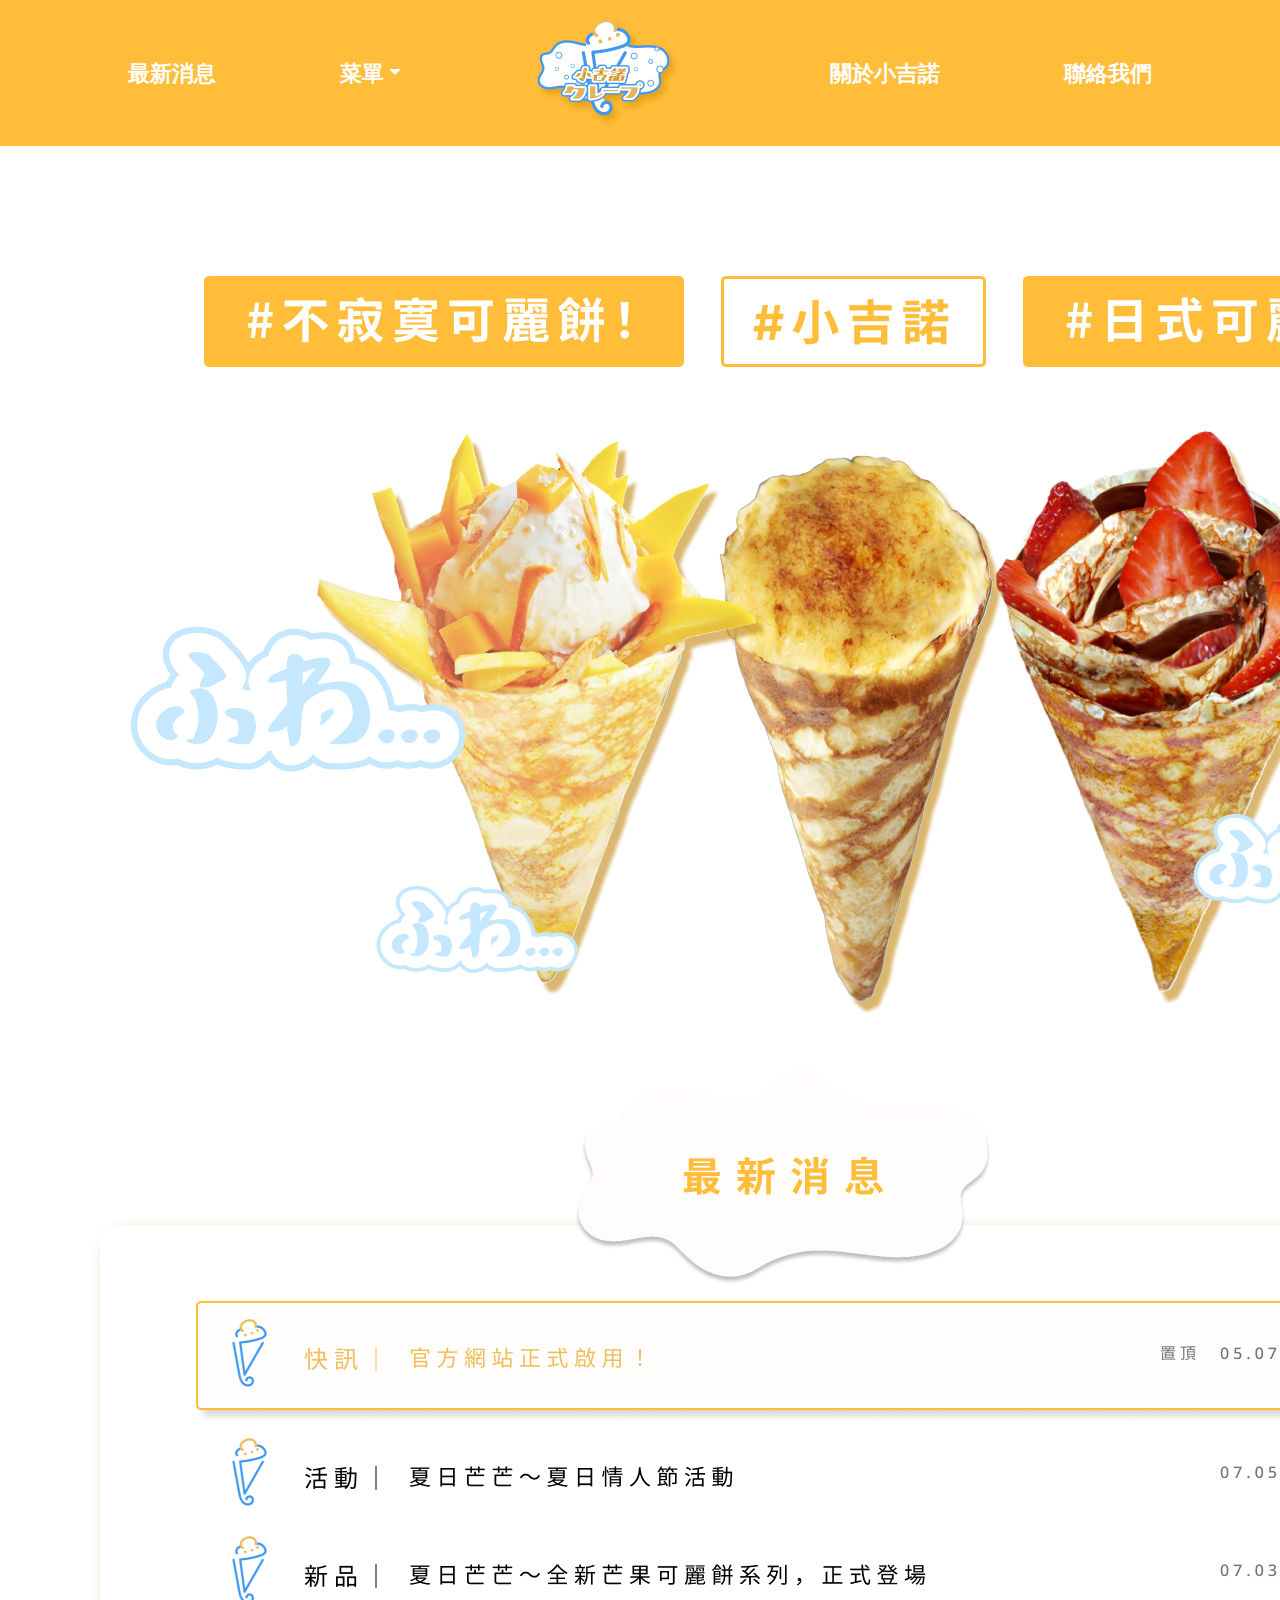
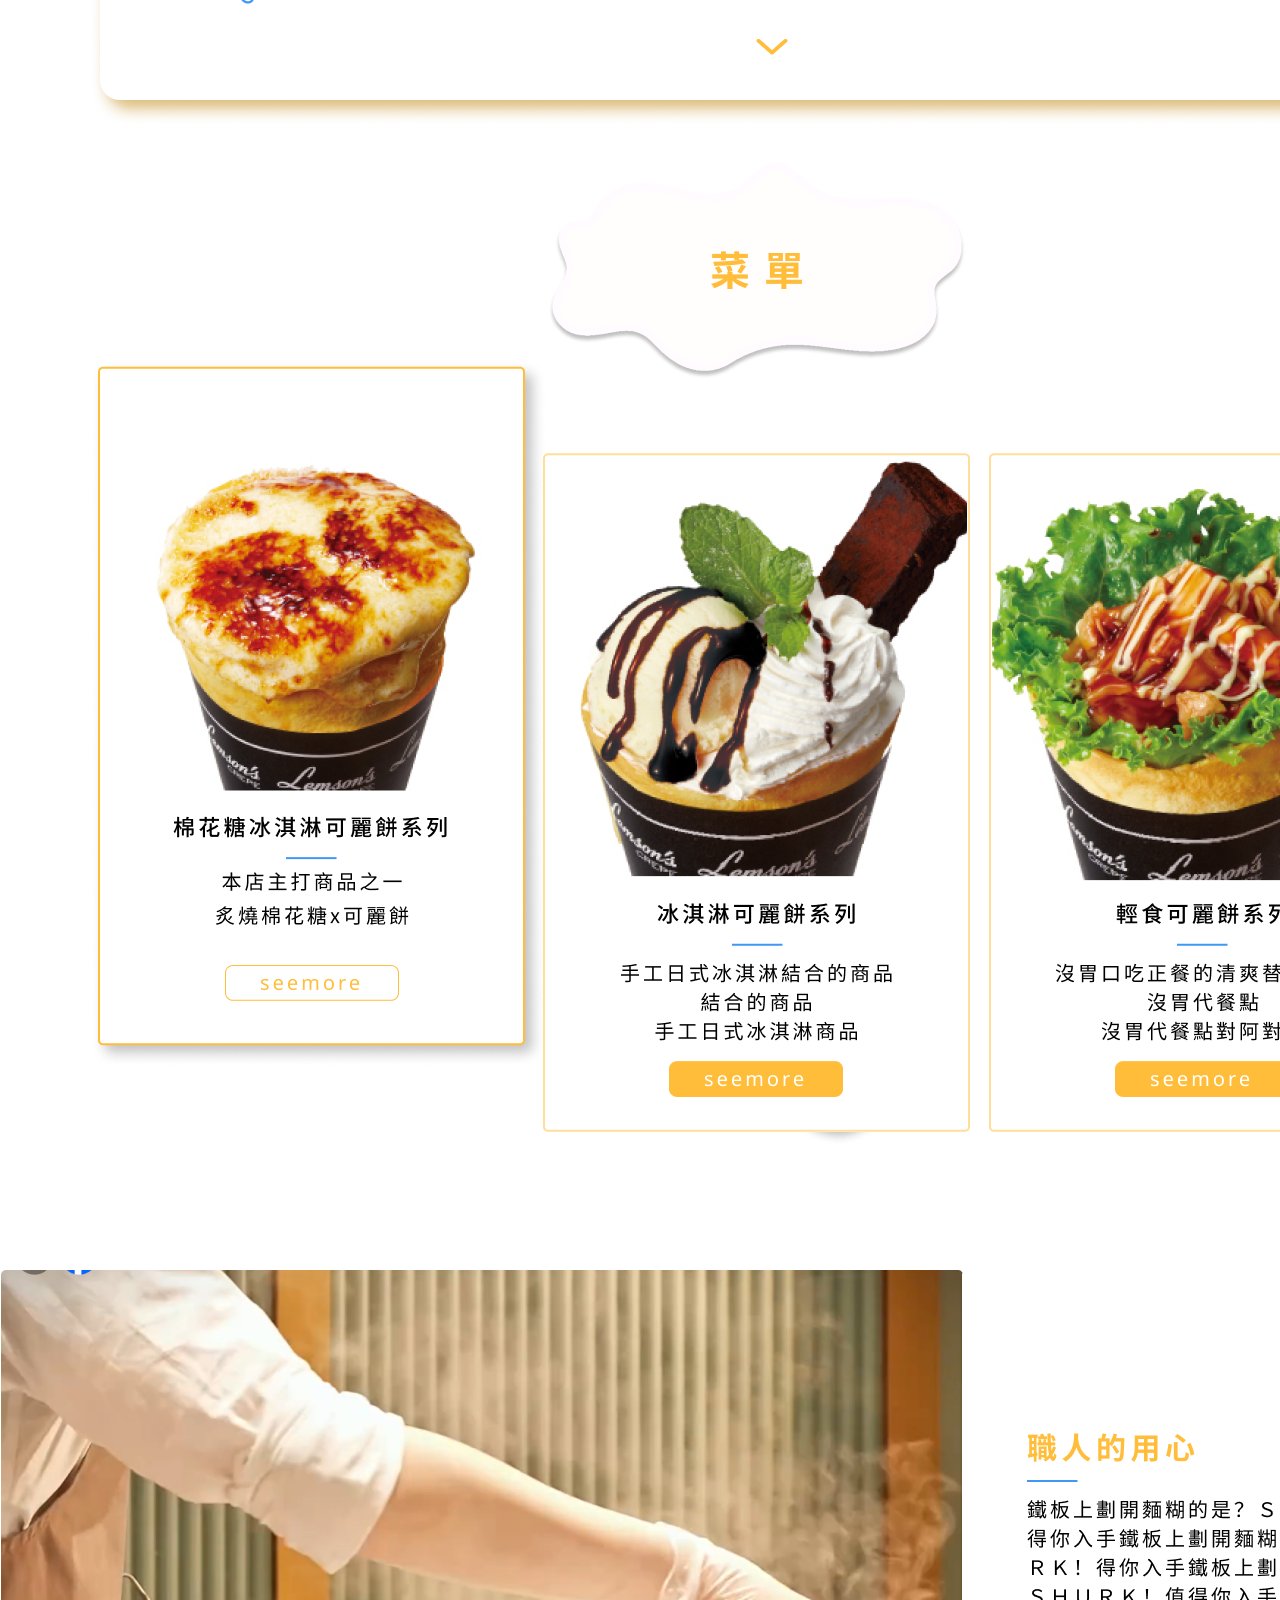
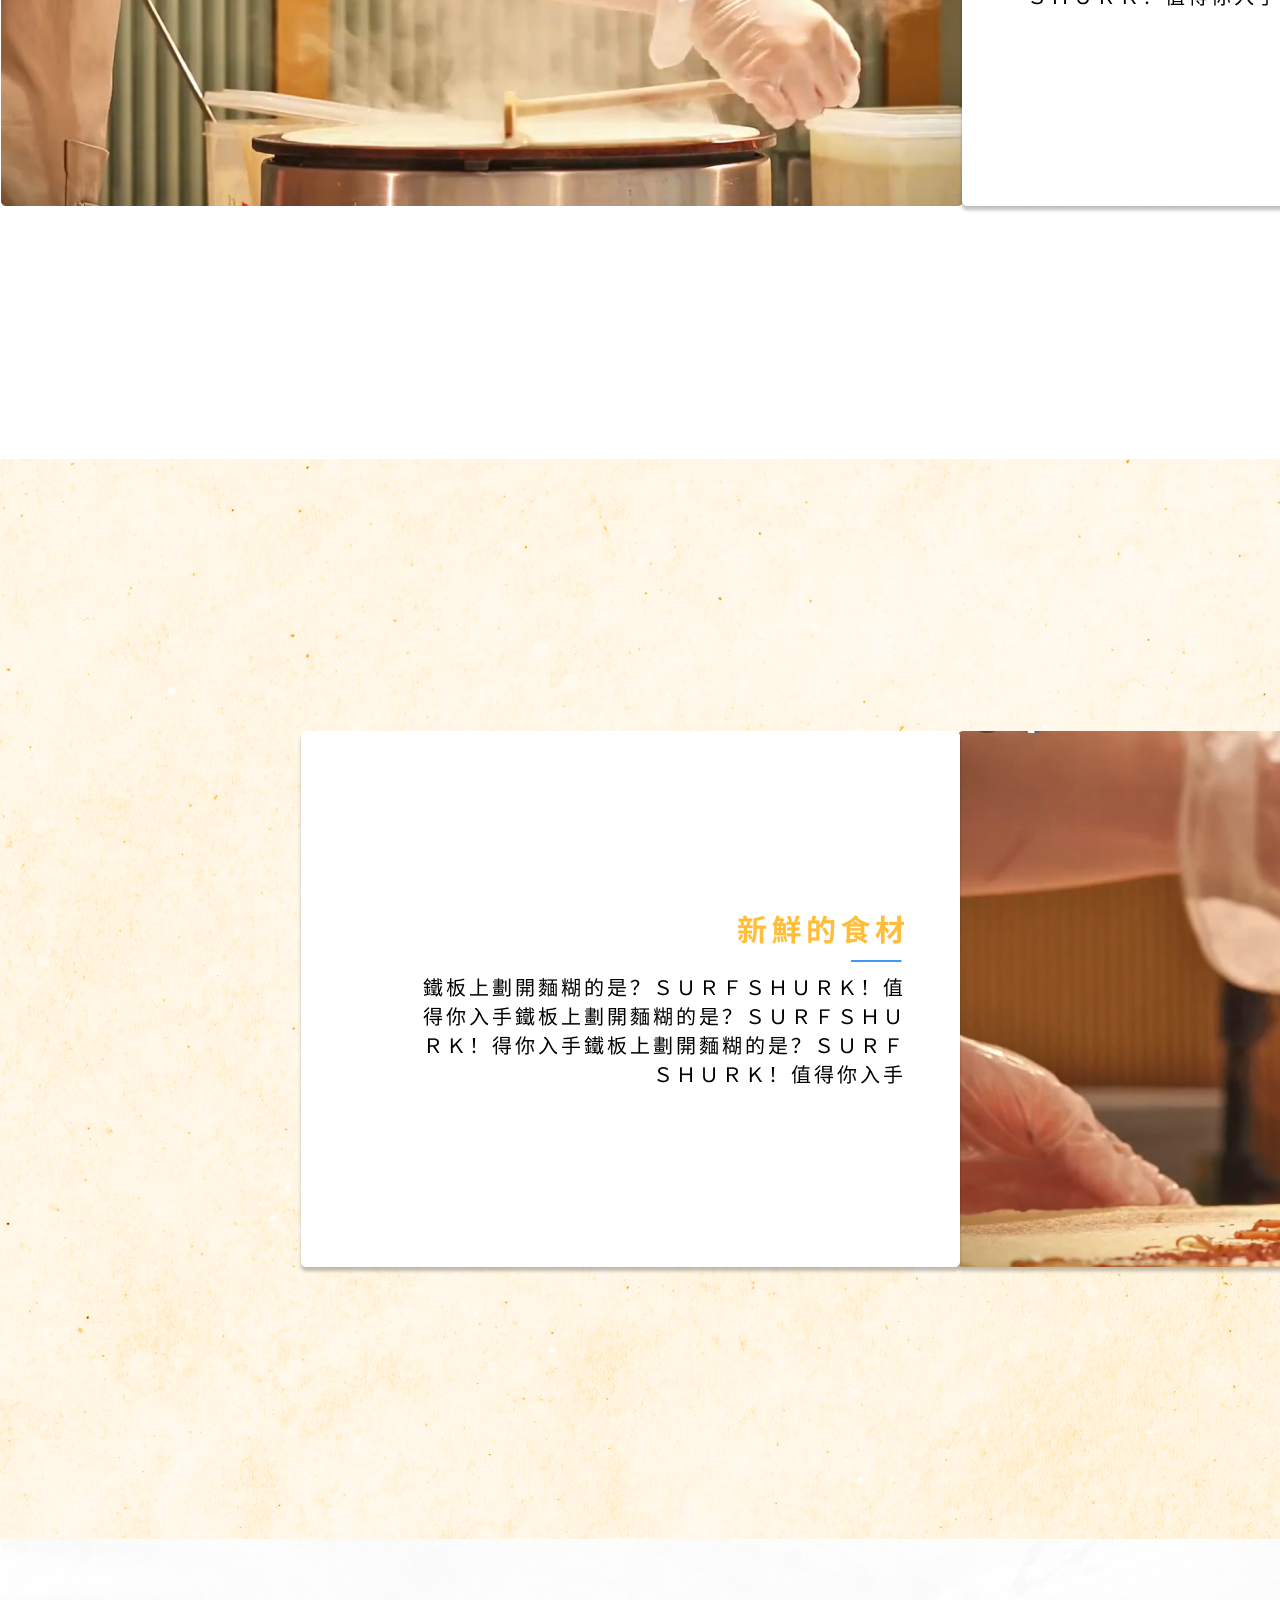
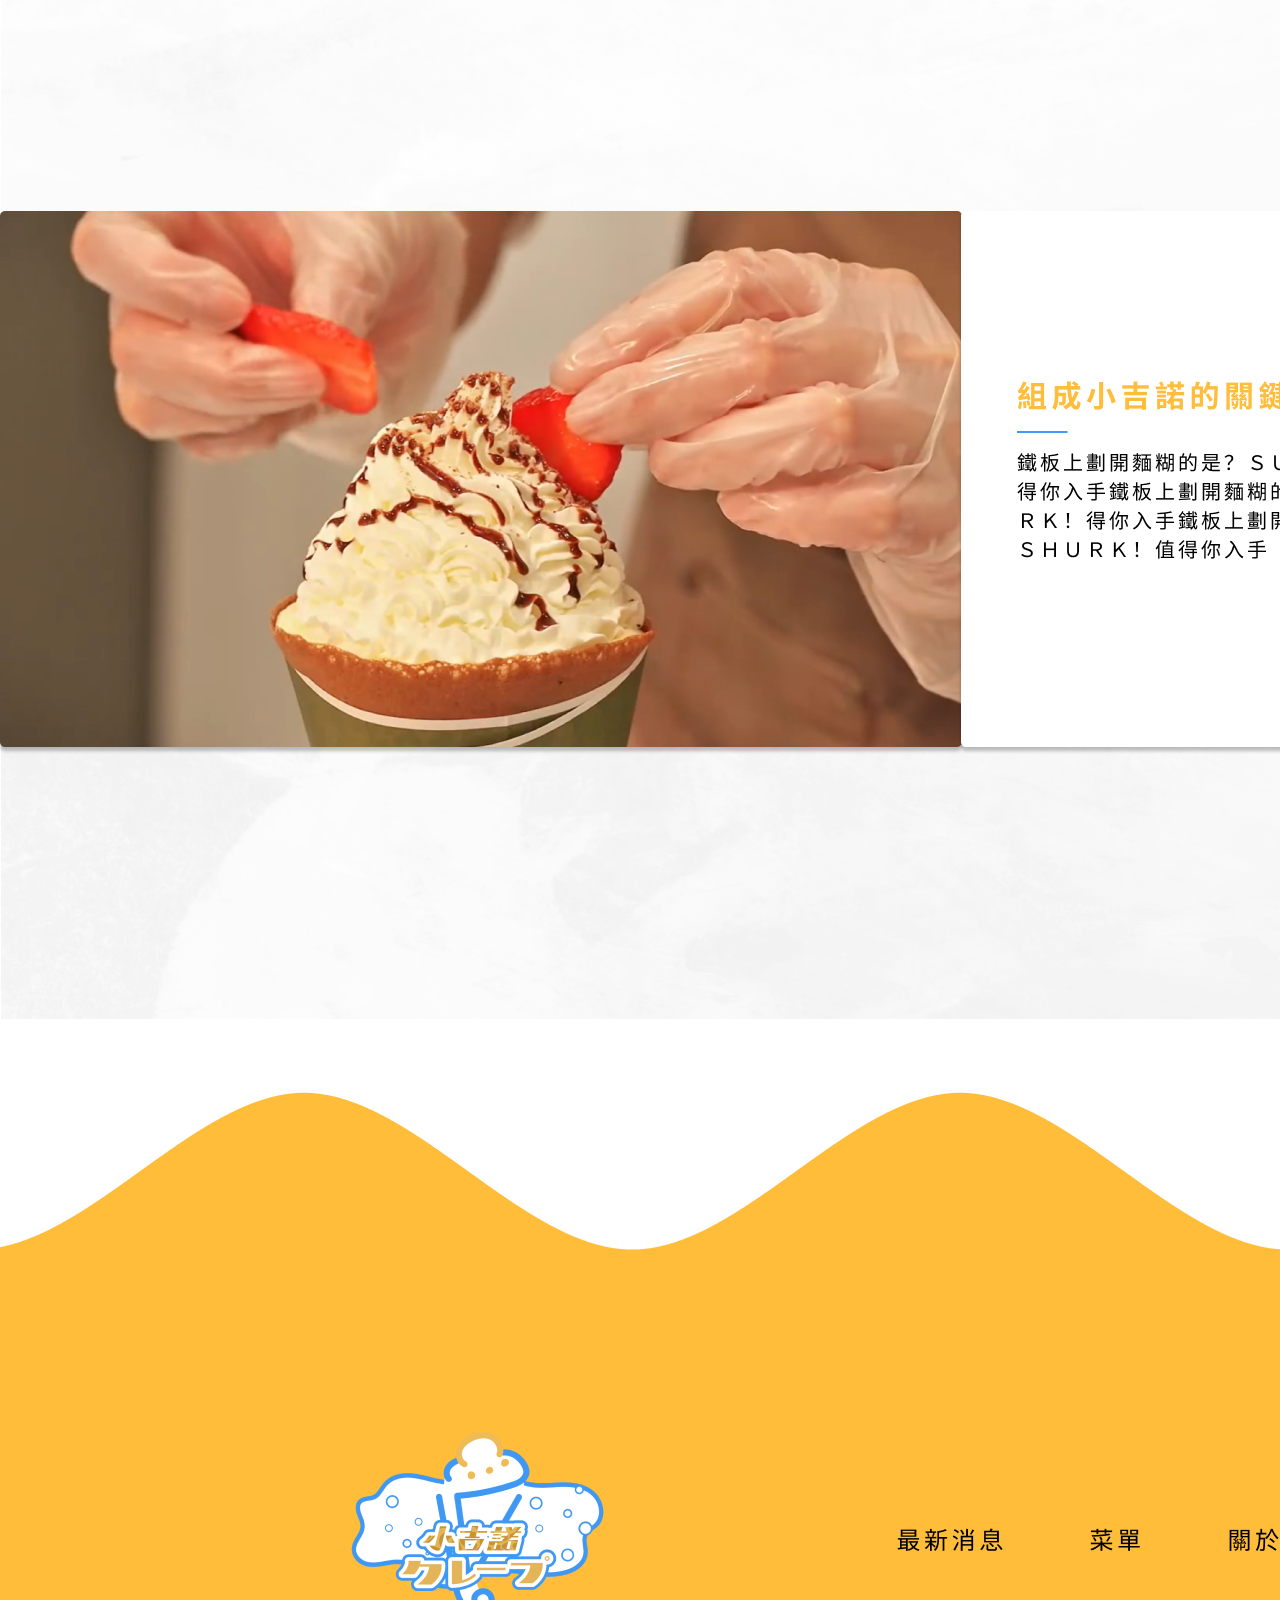
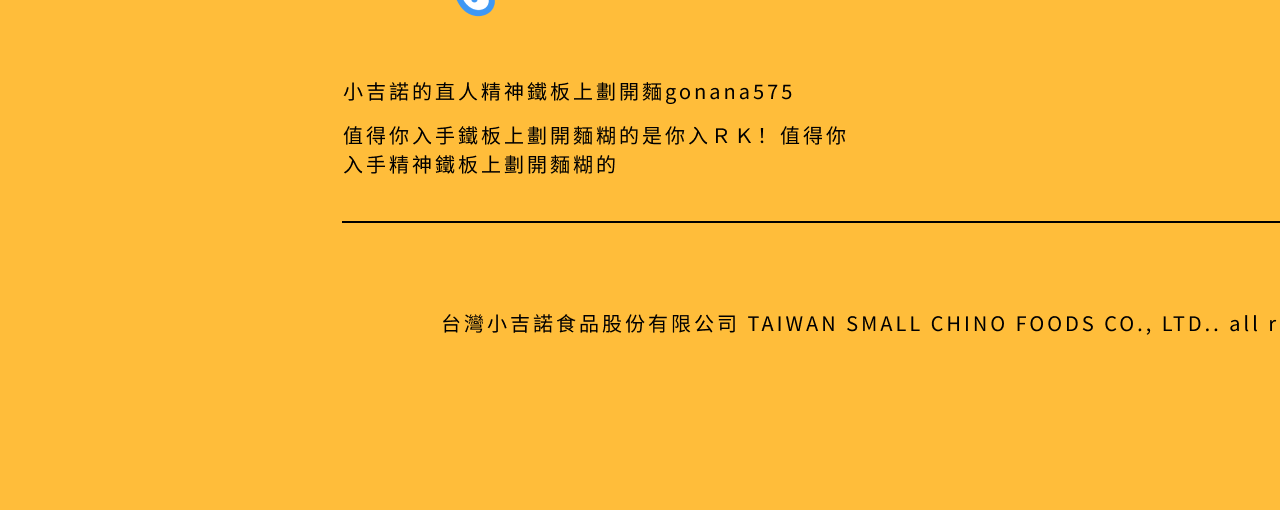
<file: index.html>
<!DOCTYPE html>
<html lang="en">
<head>
    <meta charset="UTF-8">
    <meta name="viewport" content="width=device-width, initial-scale=1.0">
    <title>小吉諾可麗餅</title>
    <!--bookstramp css-->
    <link href="https://cdn.jsdelivr.net/npm/bootstrap@5.3.3/dist/css/bootstrap.min.css" rel="stylesheet" integrity="sha384-QWTKZyjpPEjISv5WaRU9OFeRpok6YctnYmDr5pNlyT2bRjXh0JMhjY6hW+ALEwIH" crossorigin="anonymous">
    <link href="./css/smallchino.css" rel="stylesheet">
</head>
<body>
    <!--導覽列-->
    <nav class="navbar navbar-expand-lg bg-body-tertiary">
        <div class="container-fluid">
          <button class="navbar-toggler" type="button" data-bs-toggle="collapse" data-bs-target="#navbarNavDropdown" aria-controls="navbarNavDropdown" aria-expanded="false" aria-label="Toggle navigation">
            <span class="navbar-toggler-icon"></span>
          </button>
          <div class="collapse navbar-collapse" id="navbarNavDropdown">
            <ul class="navbar-nav">
              <nav class="navbar fixed-top navbar-light bg-light">
              <div class="container-fluid">
              <li class="nav-item">
                <b><a class="nav-link" aria-current="page" href="#">最新消息</a></b>
              </li>
              <b><li class="nav-item dropdown">
                <a class="nav-link dropdown-toggle" href="#" role="button" data-bs-toggle="dropdown" aria-expanded="false">菜單</a>
                <ul class="dropdown-menu">
                  <li><a class="dropdown-item" href="#">棉花糖冰淇淋系列</a></li>
                  <li><a class="dropdown-item" href="#">冰淇淋可麗餅系列</a></li>
                  <li><a class="dropdown-item" href="#">輕食可麗餅系列</a></li>
                </ul>
              </li></b>
              <a class="navbar-brand" href="#">
                <img src="./img/nav/img_nav_logo.png" alt>
              </a>
              <b><li class="nav-item">
                <a class="nav-link" href="#">關於小吉諾</a>
              </li></b>
              <b><li class="nav-item">
                <a class="nav-link" href="#">聯絡我們</a>
              </li></b>
              
            </ul>
          </div>
        </div>

            <a class="navbar-brand" href="#"></a>
          </div>
        </nav>
      </nav>
      <!--輪播-->
      <!--<div id="carouselExampleIndicators" class="carousel slide">
        <div class="carousel-indicators">
          <button type="button" data-bs-target="#carouselExampleIndicators" data-bs-slide-to="0" class="active" aria-current="true" aria-label="Slide 1"></button>
          <button type="button" data-bs-target="#carouselExampleIndicators" data-bs-slide-to="1" aria-label="Slide 2"></button>
          <button type="button" data-bs-target="#carouselExampleIndicators" data-bs-slide-to="2" aria-label="Slide 3"></button> -->
          <!--若要做第四張輪播，btn也需要複製一個，並且照規律更改 data-bs-slide-to="2" aria-label="Slide 3"-->
        <!--</div>
        <div class="carousel-inner">
          <div class="carousel-item active">
            <img src="./img/about/img_about_cards1.png" class="d-block w-100" alt="...">
          </div>
          <div class="carousel-item">
            <img src="./img/about/img_about_cards2.png" class="d-block w-100" alt="...">
          </div>
          <div class="carousel-item">
            <img src="./img/about/img_about3_cards.png" class="d-block w-100" alt="...">
          </div>-->
         <!--若要做第四張輪播，複製上面一個div之後，上面btn也需要複製一個-->
        <!--</div>
        <button class="carousel-control-prev" type="button" data-bs-target="#carouselExampleIndicators" data-bs-slide="prev">
          <span class="carousel-control-prev-icon" aria-hidden="true"></span>
          <span class="visually-hidden">Previous</span>
        </button>
        <button class="carousel-control-next" type="button" data-bs-target="#carouselExampleIndicators" data-bs-slide="next">
          <span class="carousel-control-next-icon" aria-hidden="true"></span>
          <span class="visually-hidden">Next</span>
        </button>
      </div>-->
      <div class="body">
        <div class="headr">
          <img src="./img/headr/HEADER.png" alt="">
        </div>
        <div class="news">
          <img src="./img/news/news.png" alt="">
        </div>
        <div class="menu">
          <img src="./img/menu/menu.png" alt="">
        </div>
      </div> 
      <div class="about">
        <img src="./img/about/about.png" alt="">
      </div>
      <div class="footer">
        <img src="./img/footer/footer.png" alt="">
      </div>
      <!--<div class="header-hover">
        <img src="./img/headr/text_header_hover.png" alt="">
      </div>
      <div class="header_hover2">
        <img src="./img/headr/text_header_hover2.png" alt="">
      </div>
      <div class="header_hover3">
        <img src="./img/headr/text_header_hover3.png" alt="">
      </div>
      <div class="background_header_guid">
        <img src="./img/headr/background_header_guid.png" alt="">
      </div>-->
      
      <!--bookstramp script-->
      <script src="https://cdn.jsdelivr.net/npm/bootstrap@5.3.3/dist/js/bootstrap.bundle.min.js" integrity="sha384-YvpcrYf0tY3lHB60NNkmXc5s9fDVZLESaAA55NDzOxhy9GkcIdslK1eN7N6jIeHz" crossorigin="anonymous"></script> 
      
      
          
      </body>
</html>
</file>
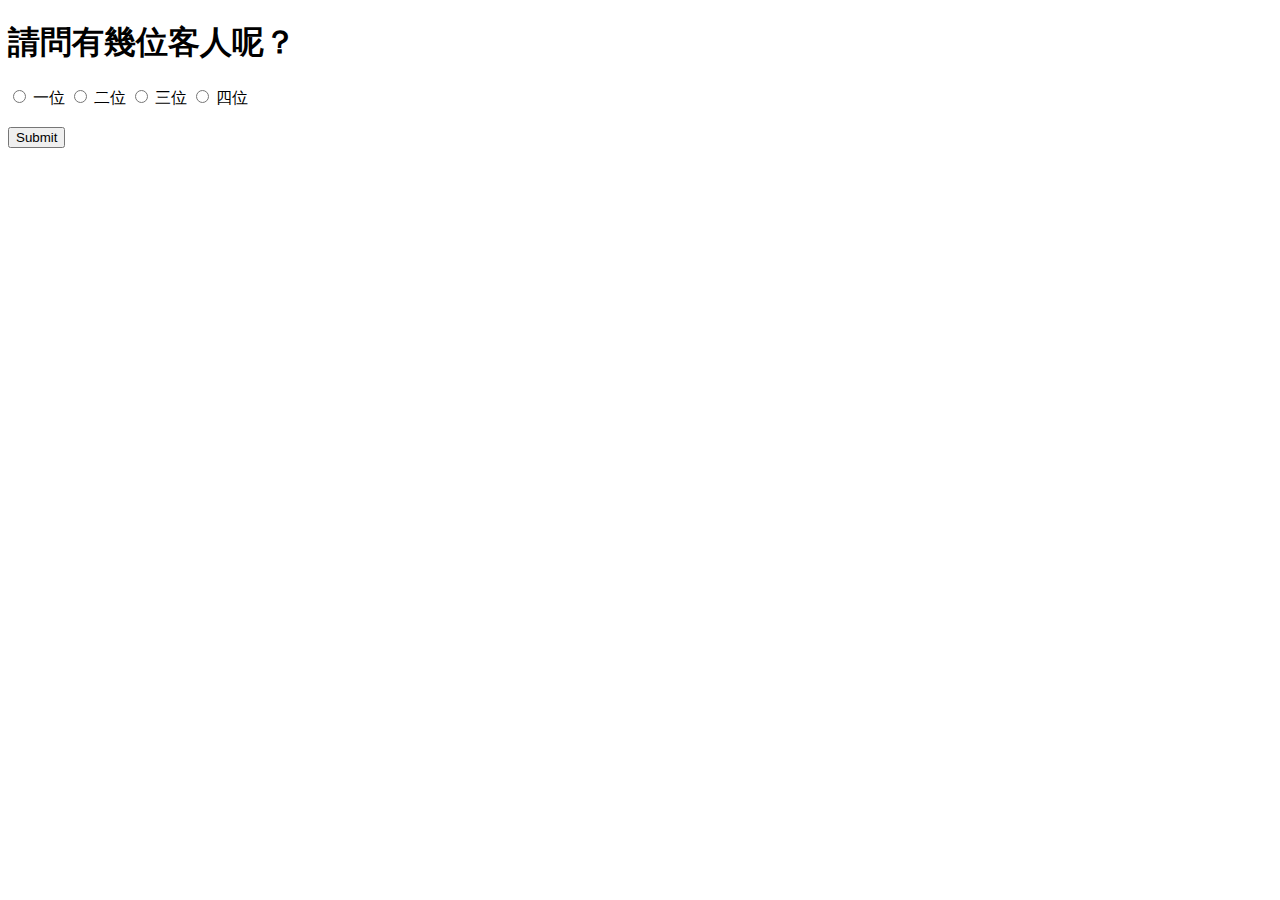
<file: page3.html>
<!DOCTYPE html>
<html lang="en">
<head>
    <meta charset="UTF-8">
    <meta name="viewport" content="width=device-width, initial-scale=1.0">
    <title>訂位點我</title>
</head>
<body>
    <h1>請問有幾位客人呢？</h1>
    <div>
        <input type="radio" name="guest" id="one"/>
            <label for="one">一位</label>
        <input type="radio" name="guest" id="two"/>
            <label for="two">二位</label>
        <input type="radio" name="guest" id="three"/>
            <label for="three">三位</label>
        <input type="radio" name="guest" id="four"/>
            <label for="four">四位</label>
    </div>
    <br>
    <input type="submit">
</body>
</html>
</file>
<file: css/smallchino.css>
.body{
    background-color: #ffffff;
}
.bg-light{
    background-color: #FFBD3A !important;
}
.navbar-brand img{
    width: 100%;
}
.nav-item{
    font-size: 22px;
}
.navbar>.container, .navbar>.container-fluid, .navbar>.container-lg, .navbar>.container-md, .navbar>.container-sm, .navbar>.container-xl, .navbar>.container-xxl {
    display: flex;
    flex-wrap: inherit;
    align-items: center;
    justify-content: space-evenly;
}
.container, .container-fluid, .container-lg, .container-md, .container-sm, .container-xl, .container-xxl {
    --bs-gutter-x: 1.5rem;
    --bs-gutter-y: 0;
    width: 100%;
    padding-right: calc(var(--bs-gutter-x)* .5);
    padding-left: calc(var(--bs-gutter-x)* .5);
    margin-right: auto;
    margin-left: auto;
}
.nav-link{
    display: block;
    padding: var(--bs-nav-link-padding-y) var(--bs-nav-link-padding-x);
    font-size: var(--bs-nav-link-font-size);
    font-weight: var(--bs-nav-link-font-weight);
    color: #ffffff;
    text-decoration: none;
    background: 0 0;
    border: 0;
    transition: color .15s ease-in-out, background-color .15s ease-in-out, border-color .15s ease-in-out;
}
.navbar-nav {
    --bs-nav-link-padding-x: 0;
    --bs-nav-link-padding-y: 0.5rem;
    --bs-nav-link-font-weight: ;
    --bs-nav-link-color: var(--bs-navbar-color);
    --bs-nav-link-hover-color: #8F6107;
    --bs-nav-link-disabled-color: var(--bs-navbar-disabled-color);
    display: flex;
    flex-direction: column;
    padding-left: 0;
    margin-bottom: 0;
    list-style: none;
}

.bg-body-tertiary {
    --bs-bg-opacity: 1;
    background-color: #FFBD3A !important;
}
.body {
    position:relative;top: 250px;left:7%;
}
/*.header-hover {
    position:relative;top: 250px;left: 300px;
    width: 100%;
}
.header_hover2 {
    position:relative;top:160px;left: 850px;
    position: center; !important
    width: 100%;
}
.header_hover3 {
    position:relative;top:50px;left: 1200px;
    width: 100%;
}
.background_header_guid {
    background-position: 100%;
}*/
</file>
